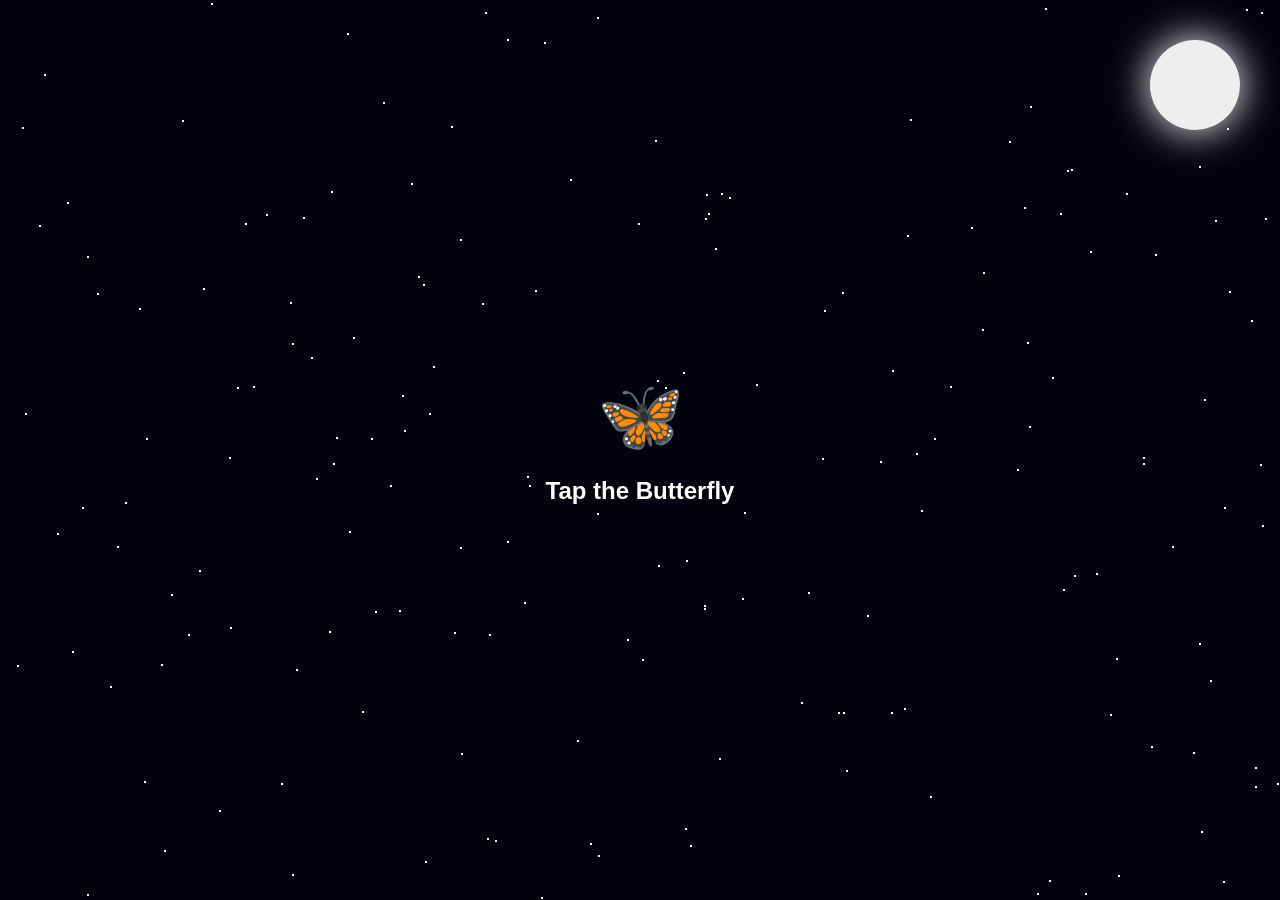
<file: index.html>
<!DOCTYPE html><html><head><meta charset="UTF-8"><meta name="viewport" content="width=device-width,initial-scale=1"><title>Romantic Love Surprise</title><style>html,body{margin:0;height:100%;overflow:hidden;background:#02030f;color:#fff;font-family:sans-serif}.stars,.hearts,.petals{position:fixed;inset:0;pointer-events:none}.star{position:absolute;width:2px;height:2px;background:#fff;animation:tw 2s infinite alternate}.moon{position:absolute;top:40px;right:40px;width:90px;height:90px;border-radius:50%;background:#eee;box-shadow:0 0 40px #fff}.center{position:absolute;inset:0;display:flex;flex-direction:column;align-items:center;justify-content:center;text-align:center}.butterfly{font-size:70px;cursor:pointer;animation:f 2s ease-in-out infinite}.hidden{display:none}.ring{font-size:90px;opacity:0;transform:scale(.2);transition:1.5s}.show{opacity:1;transform:scale(1)}#msg{font-size:2.2em;color:#ff8ad8;text-shadow:0 0 20px #ff66cc;opacity:0;transition:2s}@keyframes tw{to{opacity:.2}}@keyframes f{50%{transform:translateY(-10px)}}.heart,.petal{position:absolute;animation:fall linear forwards}</style></head><body><div class=stars></div><div class=moon></div><div class=hearts></div><div class=petals></div><div class=center id=s1><div class=butterfly>🦋</div><h2>Tap the Butterfly</h2></div><div class="center hidden" id=s2><div class=ring id=ring>💍</div><h1 id=msg>I Love You Forever ❤️</h1></div><script>
const st=document.querySelector('.stars');for(let i=0;i<180;i++){let d=document.createElement('div');d.className='star';d.style.left=Math.random()*100+'%';d.style.top=Math.random()*100+'%';d.style.animationDelay=Math.random()*2+'s';st.appendChild(d);}
function spawn(c,e){let x=document.createElement('div');x.className=c;x.textContent=e;x.style.left=Math.random()*100+'%';x.style.top='-5%';x.style.position='absolute';x.style.animationDuration=3+Math.random()*4+'s';x.animate([{transform:'translateY(0)'},{transform:'translateY(110vh)'}],{duration:(3000+Math.random()*4000),iterations:1});document.querySelector(c=='heart'?'.hearts':'.petals').appendChild(x);setTimeout(()=>x.remove(),7000)}
setInterval(()=>spawn('heart','💖'),500);setInterval(()=>spawn('petal','🌹'),700);
document.querySelector('.butterfly').onclick=()=>{s1.classList.add('hidden');s2.classList.remove('hidden');setTimeout(()=>ring.classList.add('show'),200);setTimeout(()=>msg.style.opacity=1,1800);}
</script></body></html>
</file>
